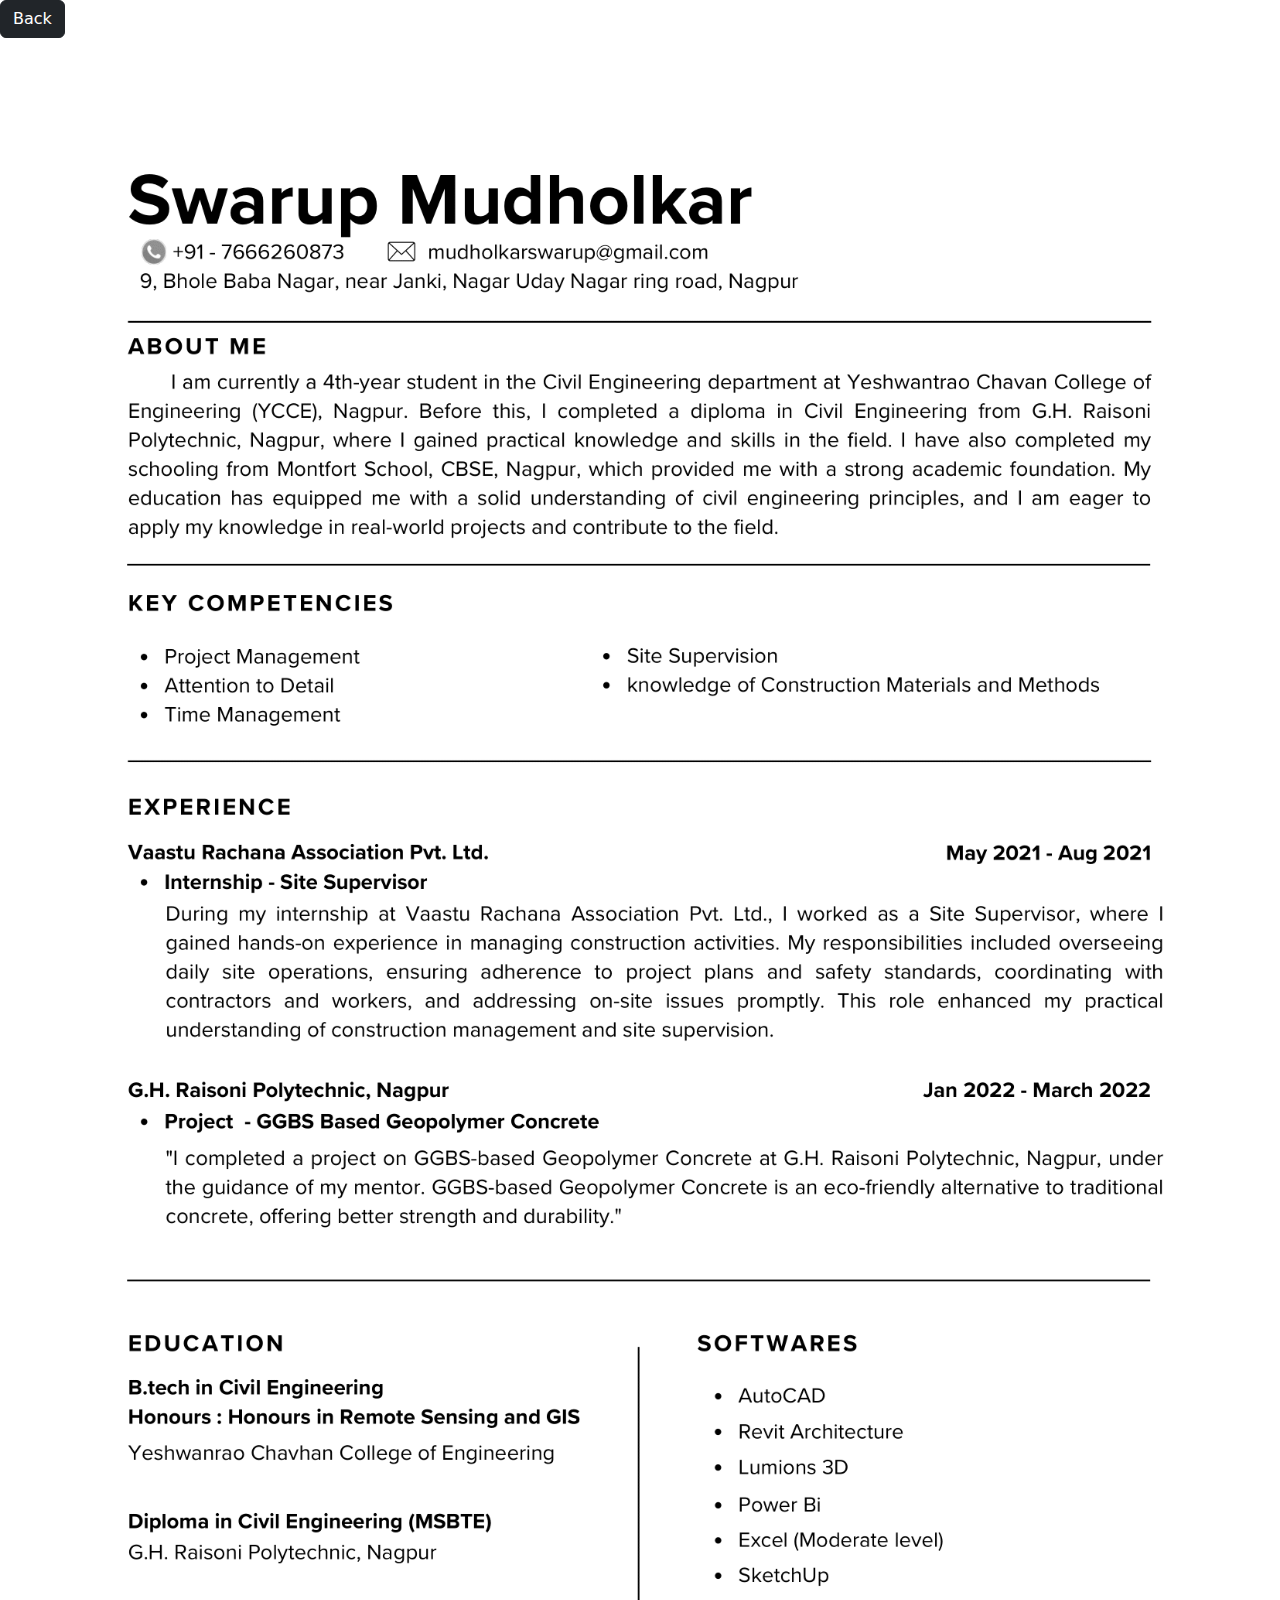
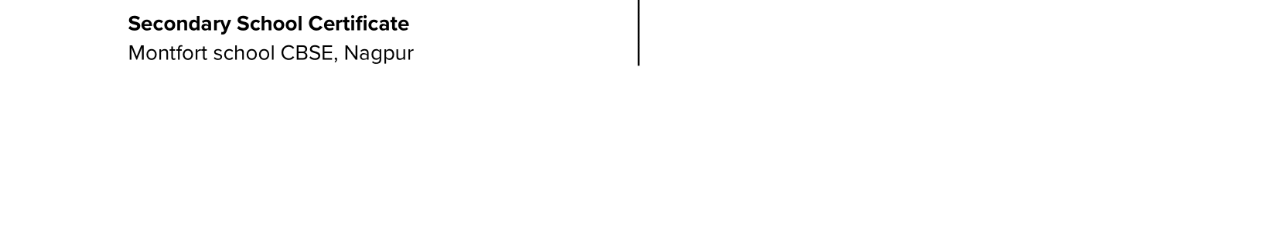
<file: res.html>
<!DOCTYPE html>
<html lang="en">
  <head>
    <meta charset="UTF-8" />
    <meta name="viewport" content="width=device-width, initial-scale=1.0" />
    <title>Resume</title>
    <link
      href="https://cdn.jsdelivr.net/npm/bootstrap@5.3.3/dist/css/bootstrap.min.css"
      rel="stylesheet"
      integrity="sha384-QWTKZyjpPEjISv5WaRU9OFeRpok6YctnYmDr5pNlyT2bRjXh0JMhjY6hW+ALEwIH"
      crossorigin="anonymous"
    />
    <style>
      .responsive {
        width: 100%;
        height: auto;
      }
    </style>
  </head>
  <body>
    <a href="index.html"
      ><button type="button" class="btn btn-dark">Back</button></a
    >
    <section>
      <img
        src="Resume Swarup Mudholkar _20240803_083755_0000-1.png"
        class="responsive"
      />
    </section>
  </body>
</html>
</file>
